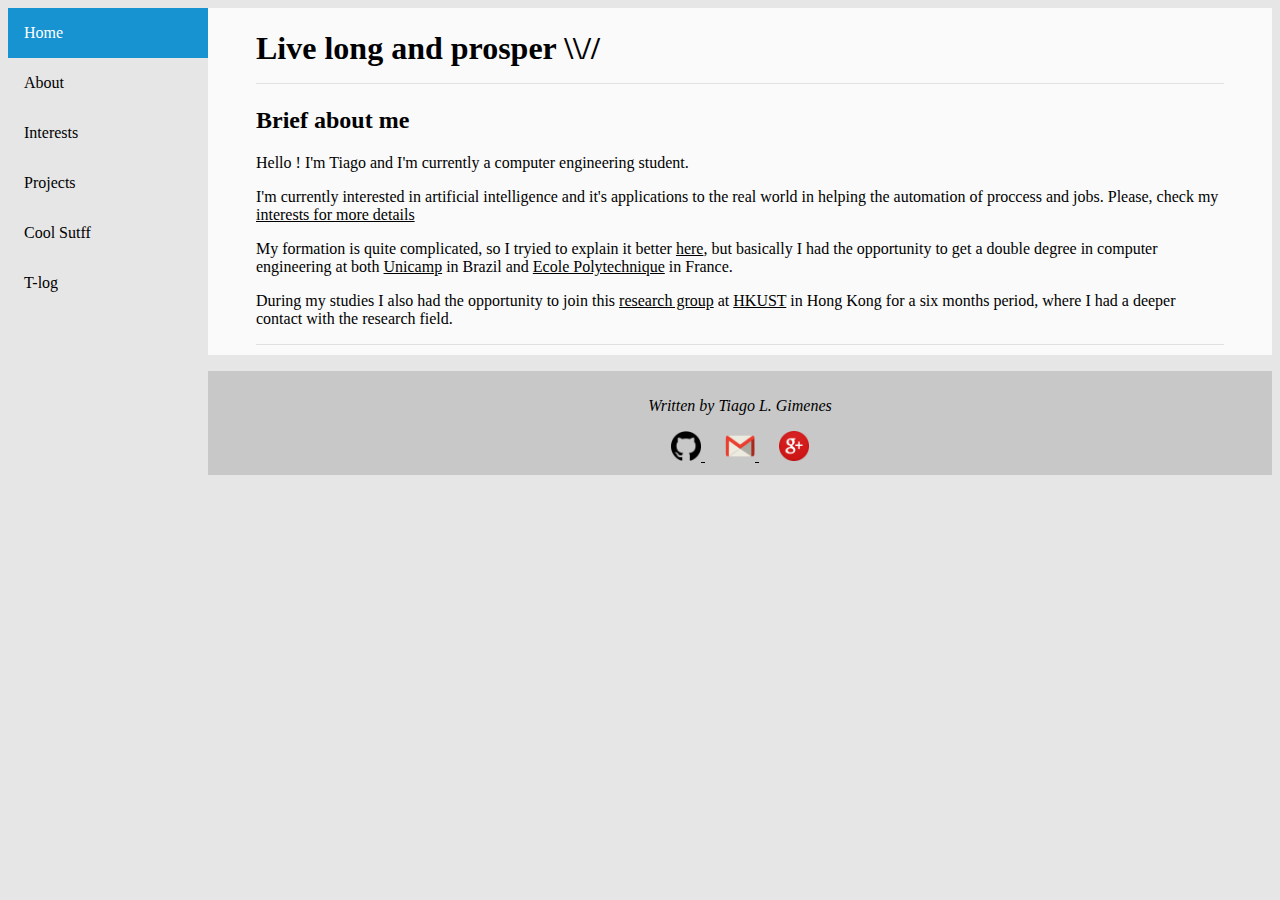
<file: index.html>
<!-- 
  @file index.html
  @date 2015-12-06
  @author Tiago Lobato Gimenes    (tlgimenes@gmail.com)
 
  @copyright Tiago Lobato Gimenes 2015. All rights reserved.
 
  @license GNU Public License version 3
 
  This program is free software: you can redistribute it and/or modify
  it under the terms of the GNU General Public License as published by
  the Free Software Foundation, either version 3 of the License, or
  (at your option) any later version.
 
  This program is distributed in the hope that it will be useful,
  but WITHOUT ANY WARRANTY; without even the implied warranty of
  MERCHANTABILITY or FITNESS FOR A PARTICULAR PURPOSE.  See the
  GNU General Public License for more details.
 
  You should have received a copy of the GNU General Public License
  along with this program.  If not, see <http://www.gnu.org/licenses/>.
  
  @brief 
-->

<!-- *********************************************************************** -->
<!-- Use HTML5 -->
<!DOCTYPE html>

<!-- *********************************************************************** -->
<html lang="en">
    <head>
        <meta charset="utf-8">
        <meta name="viewport" content="width=device-width, initial-scale=1.0,
        user-scalable=yes">
        <title> Tiago L. Gimenes </title>
        <link rel="stylesheet" media="screen and (min-device-width: 800px)"
        href="style/desktop.css"/>
        <link rel="stylesheet" media="screen and (max-device-width: 800px)"
        href="style/mobile.css"/>
    </head>

    <body>
        <nav id='menu'>
            <a class="active" href="index.html">Home</a>
            <a href="about.html">About</a>
            <a href="interests.html">Interests</a>
            <a href="projects.html">Projects</a>
            <a href="cool_stuff.html">Cool Sutff</a>
            <a href="t-log.html">T-log</a>
        </nav>

        <input type="checkbox" id="nav-trigger" class="nav-trigger" />
        <label for="nav-trigger"></label>

        <div class="content">
            <h1>
                Live long and prosper \\//
                <hr class="topic-content-separation">
            </h1>
            <h2>
                 Brief about me
            </h2>
            <p>
            Hello ! I'm Tiago and I'm currently a computer engineering student.
            </p>
            <p>
            I'm currently interested in artificial intelligence and it's
            applications to the real world in helping the automation of proccess
            and jobs. Please, check my <a href="interests.html">interests for
                more details</a>
            </p>
            My formation is quite complicated, so I tryied to explain it better
            <a href="about.html">here</a>, but basically I had the opportunity
            to get a double degree in computer engineering at both <a
               href="https://en.wikipedia.org/wiki/University_of_Campinas">Unicamp</a>
            in Brazil and <a
               href="https://en.wikipedia.org/wiki/%C3%89cole_Polytechnique">Ecole
               Polytechnique</a> in France.
            </p>
            <p>
            During my studies I also had the opportunity to join this <a
               href="http://compbio.ust.hk/public_html/pmwiki-2.2.8/pmwiki.php?n=Main.HomePage">research group</a> 
            at <a href="https://en.wikipedia.org/wiki/Hong_Kong_University_of_Science_and_Technology">HKUST</a> 
            in Hong Kong for a six months period, where I had a deeper
            contact with the research field.
            </p>

            <hr class="topic-content-separation">
        </div>

        <p> <!-- Space between content and footer --> </p>

        <footer>
            <address>
                <p>
                Written by Tiago L. Gimenes
                </p>
                <a class="footer-social-link" href="https://github.com/tlgimenes">
                    <img src="images/github-icon.png" alt="github" height=30px width=30px></img>
                </a>
                <a class="footer-social-link" href="mailto:tlgimenes@gmail.com">
                    <img src="images/gmail-icon.ico" alt="mail" height=30px width=30px></img>
                </a>
                <a class="footer-social-link" href="https://plus.google.com/u/0/+TiagoGimenes">
                    <img src="images/google-plus-icon.png" alt="g+" height=30px width=30px></img>
                </a>
            </address>
        </footer>
    </body>
</html>

<!-- *********************************************************************** -->
</file>
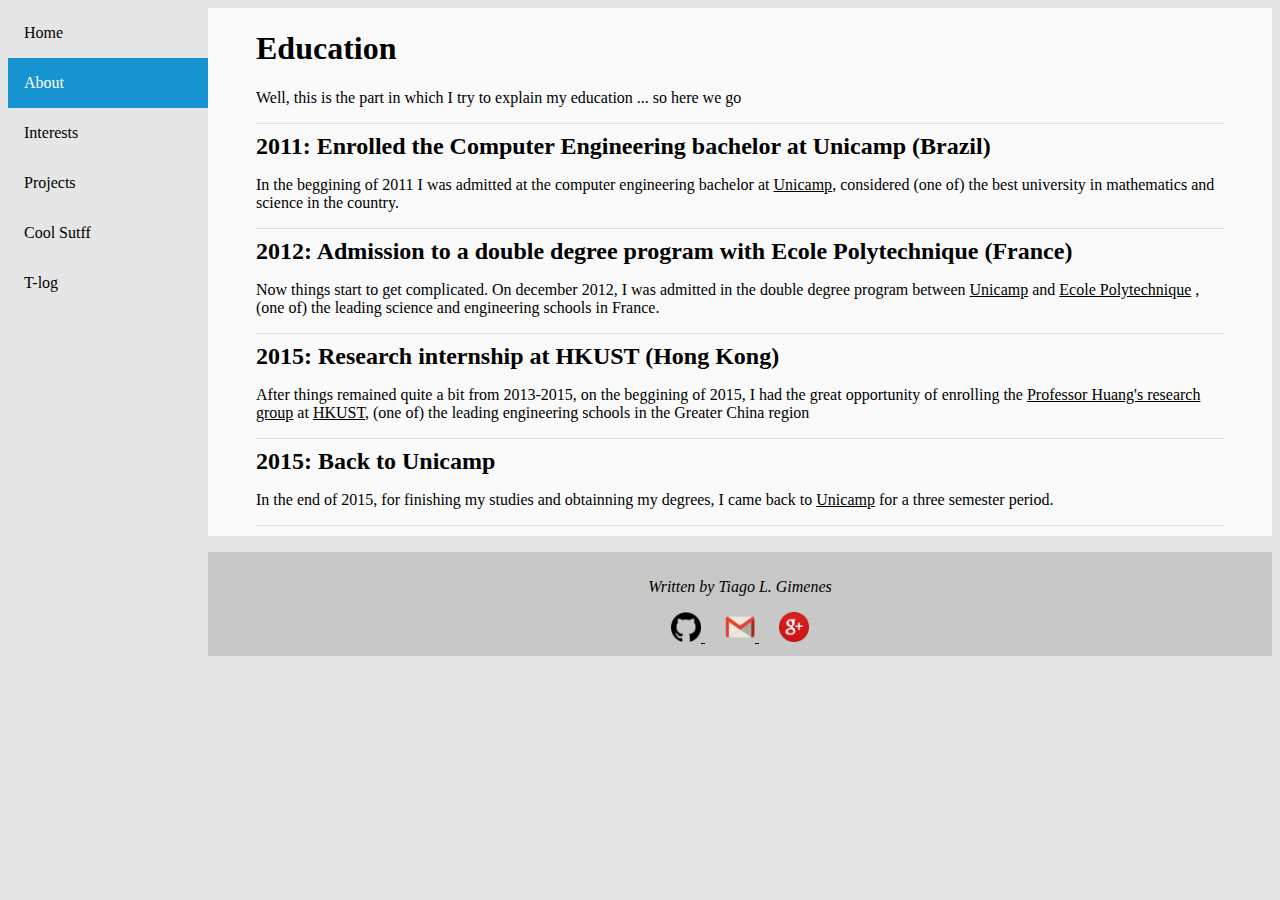
<file: about.html>
<!-- 
  @file about.html
  @date 2015-12-07
  @author Tiago Lobato Gimenes    (tlgimenes@gmail.com)
 
  @copyright Tiago Lobato Gimenes 2015. All rights reserved.
 
  @license GNU Public License version 3
 
  This program is free software: you can redistribute it and/or modify
  it under the terms of the GNU General Public License as published by
  the Free Software Foundation, either version 3 of the License, or
  (at your option) any later version.
 
  This program is distributed in the hope that it will be useful,
  but WITHOUT ANY WARRANTY; without even the implied warranty of
  MERCHANTABILITY or FITNESS FOR A PARTICULAR PURPOSE.  See the
  GNU General Public License for more details.
 
  You should have received a copy of the GNU General Public License
  along with this program.  If not, see <http://www.gnu.org/licenses/>.
  
  @brief 
-->

<!-- *********************************************************************** -->
<!-- Use HTML5 -->
<!DOCTYPE html>

<!-- *********************************************************************** -->
<html lang="en">
    <head>
        <meta charset="utf-8">
        <meta name="viewport" content="width=device-width, initial-scale=1.0,
        user-scalable=yes">
        <title> Tiago L. Gimenes </title>
        <link rel="stylesheet" media="screen and (min-device-width: 800px)"
        href="style/desktop.css"/>
        <link rel="stylesheet" media="screen and (max-device-width: 800px)"
        href="style/mobile.css"/>
    </head>

    <body>
        <nav id='menu'>
            <a href="index.html">Home</a>
            <a class="active" href="about.html">About</a>
            <a href="interests.html">Interests</a>
            <a href="projects.html">Projects</a>
            <a href="cool_stuff.html">Cool Sutff</a>
            <a href="t-log.html">T-log</a>
        </nav>

        <input type="checkbox" id="nav-trigger" class="nav-trigger" />
        <label for="nav-trigger"></label>

        <div class="content">
            <h1>
                Education
            </h1>
            <p>
            Well, this is the part in which I try to explain my education ... so
            here we go
            </p>
            <ul>
                <hr class="topic-content-separation"    >
                <li>2011: Enrolled the Computer Engineering bachelor at Unicamp 
                    (Brazil)</li>
                <p>
                In the beggining of 2011 I was admitted at the computer
                engineering bachelor at <a href="https://en.wikipedia.org/wiki/University_of_Campinas">Unicamp</a>,
                considered (one of) the best university in mathematics and science in the
                country.
                </p>

                <hr class="topic-content-separation"    >
                <li>2012: Admission to a double degree program with Ecole
                    Polytechnique (France)</li>
                <p>
                Now things start to get complicated. On december 2012, I was
                admitted in the double degree program between <a href="https://en.wikipedia.org/wiki/University_of_Campinas">Unicamp</a>
                and <a href="https://en.wikipedia.org/wiki/%C3%89cole_Polytechnique">Ecole Polytechnique</a>
                ,(one of) the leading science and engineering schools in France.
                </p>

                <hr class="topic-content-separation"    >
                <li>2015: Research internship at HKUST (Hong Kong)</li>
                <p>
                After things remained quite a bit from 2013-2015, on the 
                beggining of 2015, I had the great opportunity of enrolling the
                <a href="http://compbio.ust.hk/public_html/pmwiki-2.2.8/pmwiki.php?n=People.XuhuiHuang">Professor Huang's research group</a>
                at <a href="https://en.wikipedia.org/wiki/Hong_Kong_University_of_Science_and_Technology">HKUST</a>, (one of) the leading engineering schools 
                in the Greater China region
                </p>
                
                <hr class="topic-content-separation"    >
                <li>2015: Back to Unicamp</li>
                <p>
                In the end of 2015, for finishing my studies and obtainning my 
                degrees, I came back to <a href="https://en.wikipedia.org/wiki/University_of_Campinas">Unicamp</a>
                for a three semester period.
                </p>
            </ul>

        <hr class="topic-content-separation"    >
        </div>

        <p> <!-- Space between content and footer --> </p>

        <footer>
            <address>
                <p>
                Written by Tiago L. Gimenes
                </p>
                <a class="footer-social-link" href="https://github.com/tlgimenes">
                    <img src="images/github-icon.png" alt="github" height=30px width=30px></img>
                </a>
                <a class="footer-social-link" href="mailto:tlgimenes@gmail.com">
                    <img src="images/gmail-icon.ico" alt="mail" height=30px width=30px></img>
                </a>
                <a class="footer-social-link" href="https://plus.google.com/u/0/+TiagoGimenes">
                    <img src="images/google-plus-icon.png" alt="g+" height=30px width=30px></img>
                </a>
            </address>
        </footer>
    </body>
</html>

<!-- *********************************************************************** -->
</file>
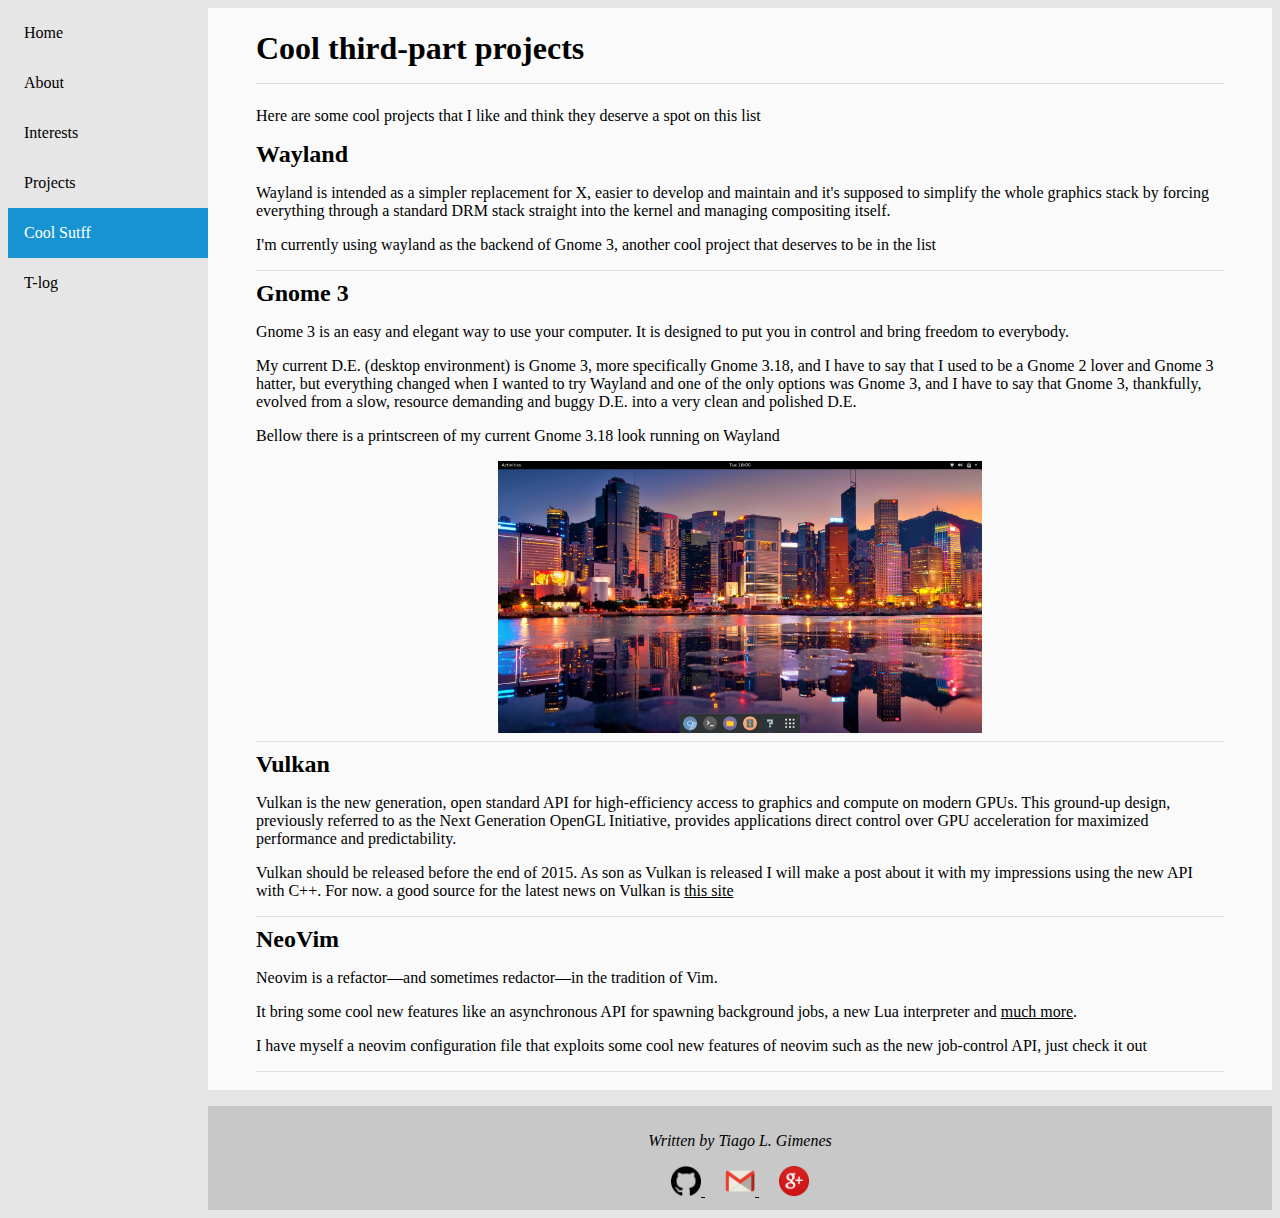
<file: cool_stuff.html>
<!-- 
  @file cool_stuff.html
  @date 2015-12-06
  @author Tiago Lobato Gimenes    (tlgimenes@gmail.com)
 
  @copyright Tiago Lobato Gimenes 2015. All rights reserved.
 
  @license GNU Public License version 3
 
  This program is free software: you can redistribute it and/or modify
  it under the terms of the GNU General Public License as published by
  the Free Software Foundation, either version 3 of the License, or
  (at your option) any later version.
 
  This program is distributed in the hope that it will be useful,
  but WITHOUT ANY WARRANTY; without even the implied warranty of
  MERCHANTABILITY or FITNESS FOR A PARTICULAR PURPOSE.  See the
  GNU General Public License for more details.
 
  You should have received a copy of the GNU General Public License
  along with this program.  If not, see <http://www.gnu.org/licenses/>.
  
  @brief 
-->

<!-- *********************************************************************** -->
<!-- Use HTML5 -->
<!DOCTYPE html>

<!-- *********************************************************************** -->
<html lang="en">
    <head>
        <meta charset="utf-8">
        <meta name="viewport" content="width=device-width, initial-scale=1.0,
        user-scalable=yes">
        <title> Tiago L. Gimenes </title>
        <link rel="stylesheet" media="screen and (min-device-width: 800px)"
        href="style/desktop.css"/>
        <link rel="stylesheet" media="screen and (max-device-width: 800px)"
        href="style/mobile.css"/>
    </head>

    <body>
        <nav id='menu'>
            <a href="index.html">Home</a>
            <a href="about.html">About</a>
            <a href="interests.html">Interests</a>
            <a href="projects.html">Projects</a>
            <a class="active" href="cool_stuff.html">Cool Sutff</a>
            <a href="t-log.html">T-log</a>
        </nav>

        <input type="checkbox" id="nav-trigger" class="nav-trigger" />
        <label for="nav-trigger"></label>

        <div class="content">
            <h1>
                Cool third-part projects
                <hr class="topic-content-separation"> 
            </h1>
            Here are some cool projects that I like and think they deserve a
            spot on this list
        
            <ul>
                <li><a style="text-decoration: none" href="http://wayland.freedesktop.org/">Wayland</a></li>
                <p>
                Wayland is intended as a simpler replacement for X, easier to 
                develop and maintain and it's supposed to simplify the whole 
                graphics stack by forcing everything through a standard DRM 
                stack straight into the kernel and managing compositing itself.
                </p> <p>
                I'm currently using wayland as the backend of Gnome 3, another
                cool project that deserves to be in the list
                </p>
                <hr class="topic-content-separation"> 
             
                <li><a style="text-decoration: none" href="https://www.gnome.org/">Gnome 3</a></li>
                <p>
                Gnome 3 is an easy and elegant way to use your computer. It is 
                designed to put you in control and bring freedom to everybody.
                </p> <p>
                My current D.E. (desktop environment) is Gnome 3, more
                specifically Gnome 3.18, and I have to say that I used to be a
                Gnome 2 lover and Gnome 3 hatter, but everything changed when I
                wanted to try Wayland and one of the only options was Gnome 3,
                and I have to say that Gnome 3, thankfully, evolved from a slow,
                resource demanding and buggy D.E. into a very clean and polished
                D.E.
                </p><p>
                Bellow there is a printscreen of my current Gnome 3.18 look
                running on Wayland 
                </p>
                <a href="images/screenshot.png"><img src="images/screenshot.png" alt=screenshot ></a>
                <hr class="topic-content-separation"> 
                
                <li><a style="text-decoration: none" href="https://www.khronos.org/vulkan">Vulkan</a></li>
                <p>
                Vulkan is the new generation, open standard API for 
                high-efficiency access to graphics and compute on modern GPUs. 
                This ground-up design, previously referred to as the Next 
                Generation OpenGL Initiative, provides applications direct 
                control over GPU acceleration for maximized performance and 
                predictability.
                </p><p>
                Vulkan should be released before the end of 2015. As son as
                Vulkan is released I will make a post about it with my
                impressions using the new API with C++. For now. a good source
                for the latest news on Vulkan is <a href="http://vulkan-tutorial.com/">this site</a>
                </p>
                <hr class="topic-content-separation"> 

                <li><a style="text-decoration: none" href="https://neovim.io/">NeoVim</a></li>
                <p>
                Neovim is a refactor—and sometimes redactor—in the tradition of
                Vim.
                </p><p>
                It bring some cool new features like an asynchronous API for 
                spawning background jobs, a new Lua interpreter and <a href="https://neovim.io/charter/">much more</a>.
                </p><p>
                I have myself a neovim configuration file that 
                exploits some cool new features of neovim such as the new 
                job-control API, just <a href"https://github.com/tlgimenes/neovim-conf">check it out</a>
                </p>
                <hr class="topic-content-separation"> 
            </ul>
        </div>

        <p> <!-- Space between content and footer --> </p>

        <footer>
            <address>
                <p>
                Written by Tiago L. Gimenes
                </p>
                <a class="footer-social-link" href="https://github.com/tlgimenes">
                    <img src="images/github-icon.png" alt="github" height=30px width=30px></img>
                </a>
                <a class="footer-social-link" href="mailto:tlgimenes@gmail.com">
                    <img src="images/gmail-icon.ico" alt="mail" height=30px width=30px></img>
                </a>
                <a class="footer-social-link" href="https://plus.google.com/u/0/+TiagoGimenes">
                    <img src="images/google-plus-icon.png" alt="g+" height=30px width=30px></img>
                </a>
            </address>
        </footer>
    </body>
</html>

<!-- *********************************************************************** -->
</file>
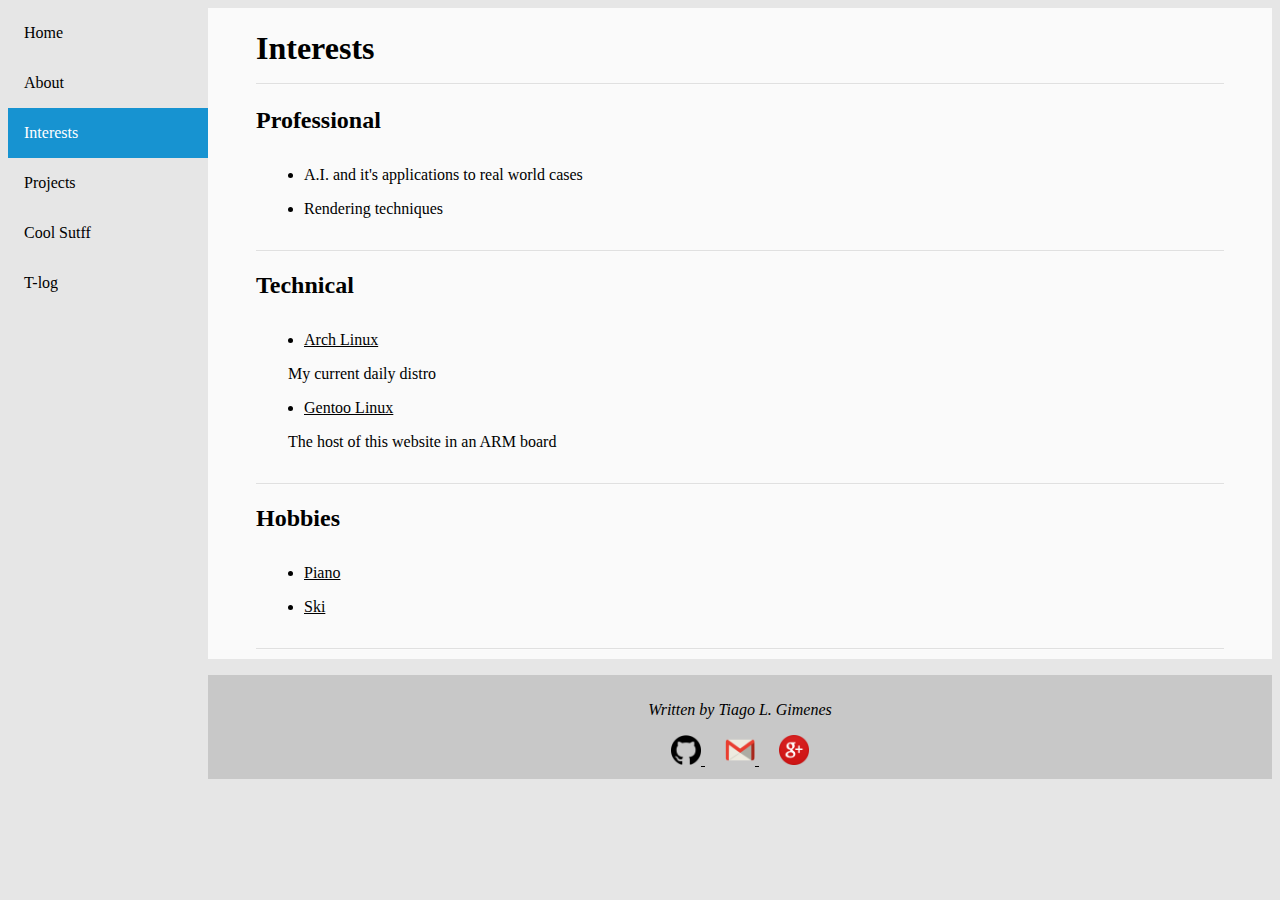
<file: interests.html>
<!-- 
  @file interests.html
  @date 2015-12-06
  @author Tiago Lobato Gimenes    (tlgimenes@gmail.com)
 
  @copyright Tiago Lobato Gimenes 2015. All rights reserved.
 
  @license GNU Public License version 3
 
  This program is free software: you can redistribute it and/or modify
  it under the terms of the GNU General Public License as published by
  the Free Software Foundation, either version 3 of the License, or
  (at your option) any later version.
 
  This program is distributed in the hope that it will be useful,
  but WITHOUT ANY WARRANTY; without even the implied warranty of
  MERCHANTABILITY or FITNESS FOR A PARTICULAR PURPOSE.  See the
  GNU General Public License for more details.
 
  You should have received a copy of the GNU General Public License
  along with this program.  If not, see <http://www.gnu.org/licenses/>.
  
  @brief 
-->

<!-- *********************************************************************** -->
<!-- Use HTML5 -->
<!DOCTYPE html>

<!-- *********************************************************************** -->
<html lang="en">
    <head>
        <meta charset="utf-8">
        <meta name="viewport" content="width=device-width, initial-scale=1.0,
        user-scalable=yes">
        <title> Tiago L. Gimenes </title>
        <link rel="stylesheet" media="screen and (min-device-width: 800px)"
        href="style/desktop.css"/>
        <link rel="stylesheet" media="screen and (max-device-width: 800px)"
        href="style/mobile.css"/>
    </head>

    <body>
        <nav id='menu'>
            <a href="index.html">Home</a>
            <a href="about.html">About</a>
            <a class="active"href="interests.html">Interests</a>
            <a href="projects.html">Projects</a>
            <a href="cool_stuff.html">Cool Sutff</a>
            <a href="t-log.html">T-log</a>
        </nav>

        <input type="checkbox" id="nav-trigger" class="nav-trigger" />
        <label for="nav-trigger"></label>

        <div class="content">
            <h1>
                Interests
                <hr class="topic-content-separation">
            </h1>
            <h2>
                Professional
            </h2>
            <ul style="list-style-type:disc; margin:2em">
                <li style="font-weight: normal; font-size:medium; margin:1em">
                    A.I. and it's applications to real world cases</li>
                <li style="font-weight: normal; font-size:medium; margin:1em">
                    Rendering techniques </li>
            </ul>
            <hr class="topic-content-separation">
            
            <h2>
                Technical
            </h2>
            <ul style="list-style-type:disc; margin:2em">
                <li style="font-weight: normal; font-size:medium; margin:1em">
                    <a href="https://www.archlinux.org/">Arch Linux</a> </li>
                My current daily distro
                <li style="font-weight: normal; font-size:medium; margin:1em">
                    <a href="https://www.gentoo.org/">Gentoo Linux</a> </li>
                The host of this website in an ARM board
            </ul>
            <hr class="topic-content-separation">

            <h2>
                Hobbies
            </h2>
            <ul style="list-style-type:disc; margin:2em">
                <li style="font-weight: normal; font-size:medium; margin:1em">
                    <a href="https://www.youtube.com/watch?v=jn_80aPHbrU">Piano</a> </li>
                <li style="font-weight: normal; font-size:medium; margin:1em">
                    <a href="https://www.youtube.com/watch?v=7giL4wOr4Z8">Ski</a> </li>
            </ul>
            <hr class="topic-content-separation">

        </div>

        <p> <!-- Space between content and footer --> </p>

        <footer>
            <address>
                <p>
                Written by Tiago L. Gimenes
                </p>
                <a class="footer-social-link" href="https://github.com/tlgimenes">
                    <img src="images/github-icon.png" alt="github" height=30px width=30px></img>
                </a>
                <a class="footer-social-link" href="mailto:tlgimenes@gmail.com">
                    <img src="images/gmail-icon.ico" alt="mail" height=30px width=30px></img>
                </a>
                <a class="footer-social-link" href="https://plus.google.com/u/0/+TiagoGimenes">
                    <img src="images/google-plus-icon.png" alt="g+" height=30px width=30px></img>
                </a>
            </address>
        </footer>
    </body>
</html>

<!-- *********************************************************************** -->
</file>
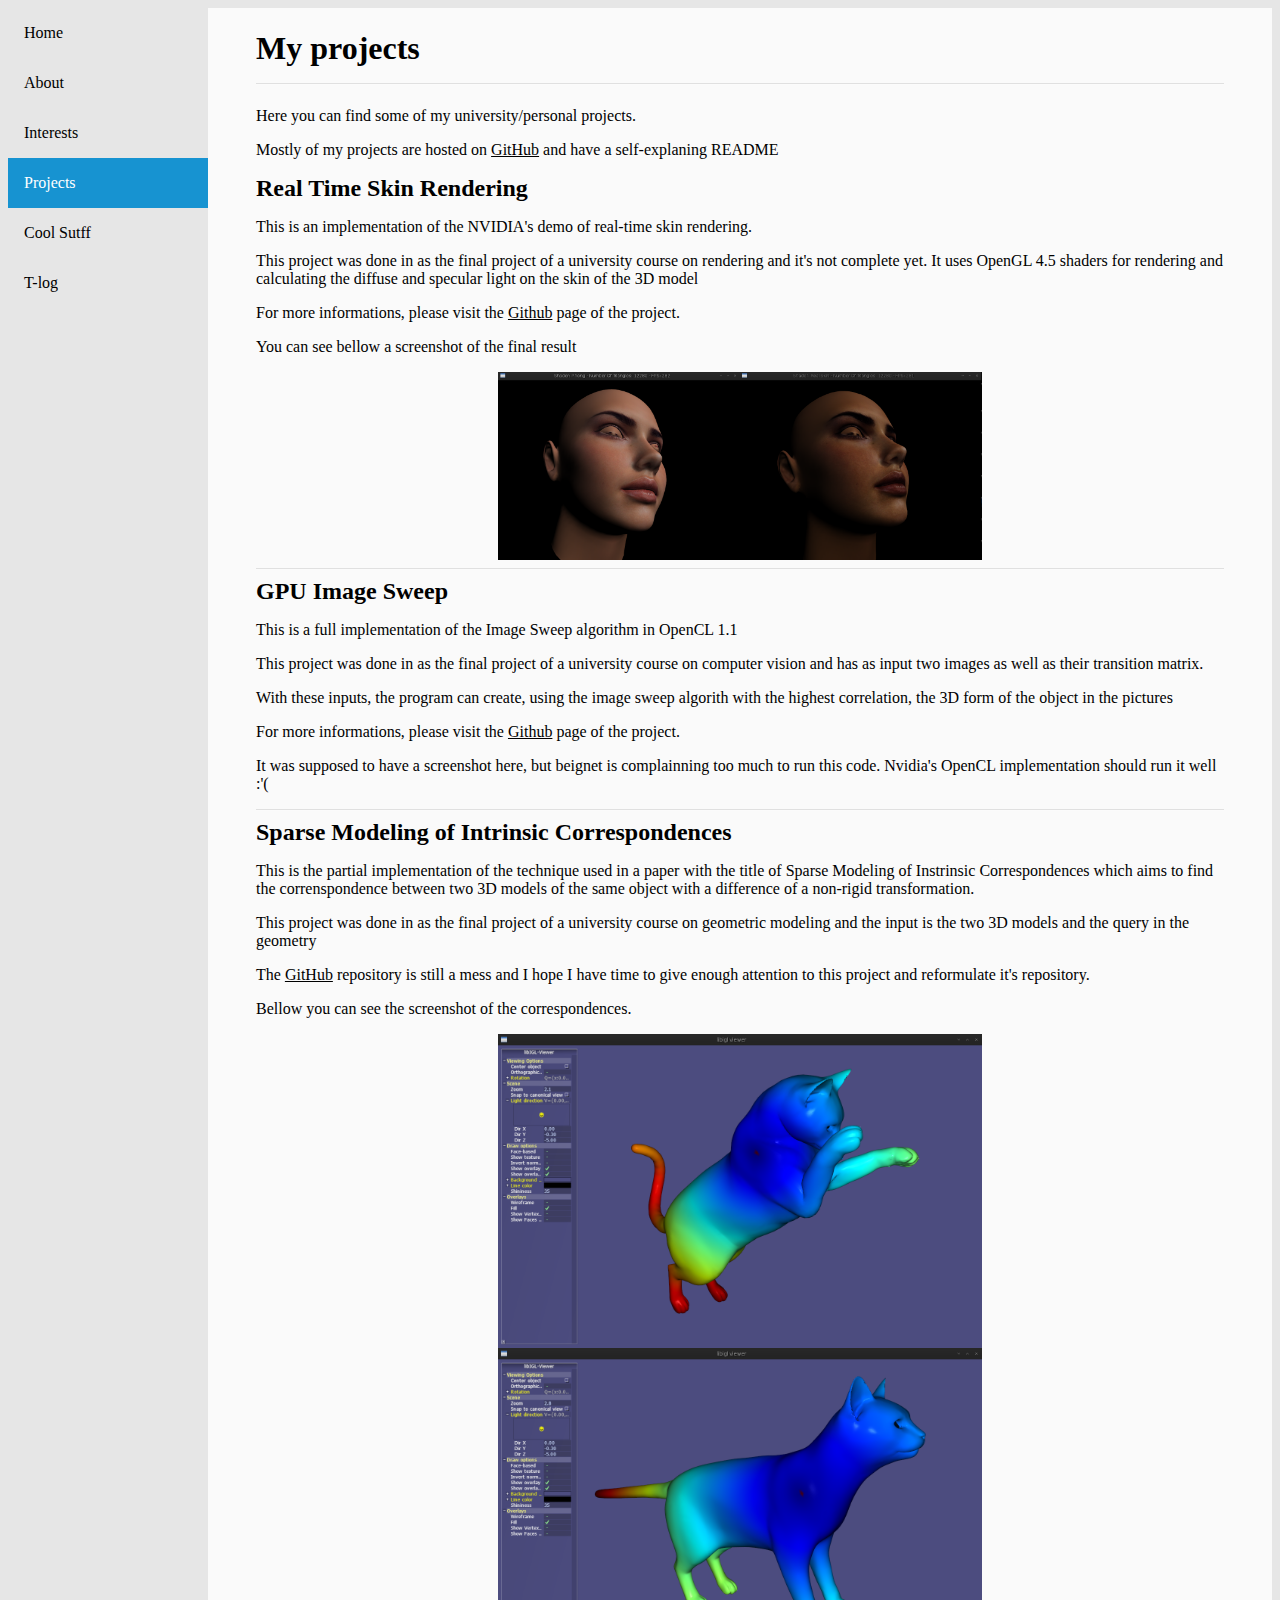
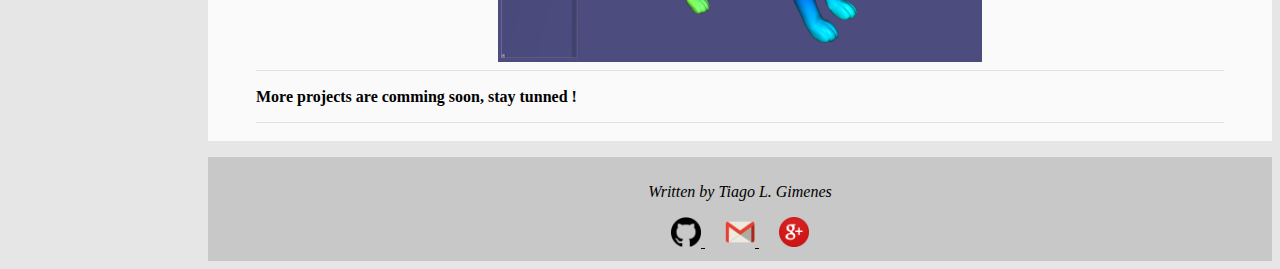
<file: projects.html>
<!-- 
  @file projects.html
  @date 2015-12-08
  @author Tiago Lobato Gimenes    (tlgimenes@gmail.com)
 
  @copyright Tiago Lobato Gimenes 2015. All rights reserved.
 
  @license GNU Public License version 3
 
  This program is free software: you can redistribute it and/or modify
  it under the terms of the GNU General Public License as published by
  the Free Software Foundation, either version 3 of the License, or
  (at your option) any later version.
 
  This program is distributed in the hope that it will be useful,
  but WITHOUT ANY WARRANTY; without even the implied warranty of
  MERCHANTABILITY or FITNESS FOR A PARTICULAR PURPOSE.  See the
  GNU General Public License for more details.
 
  You should have received a copy of the GNU General Public License
  along with this program.  If not, see <http://www.gnu.org/licenses/>.
  
  @brief 
-->

<!-- *********************************************************************** -->
<!-- Use HTML5 -->
<!DOCTYPE html>

<!-- *********************************************************************** -->
<html lang="en">
    <head>
        <meta charset="utf-8">
        <meta name="viewport" content="width=device-width, initial-scale=1.0,
        user-scalable=yes">
        <title> Tiago L. Gimenes </title>
        <link rel="stylesheet" media="screen and (min-device-width: 800px)"
        href="style/desktop.css"/>
        <link rel="stylesheet" media="screen and (max-device-width: 800px)"
        href="style/mobile.css"/>
    </head>

    <body>
        <nav id='menu'>
            <a href="index.html">Home</a>
            <a href="about.html">About</a>
            <a href="interests.html">Interests</a>
            <a class="active" href="projects.html">Projects</a>
            <a href="cool_stuff.html">Cool Sutff</a>
            <a href="t-log.html">T-log</a>
        </nav>

        <input type="checkbox" id="nav-trigger" class="nav-trigger" />
        <label for="nav-trigger"></label>

        <div class="content">
            <h1>
                My projects
                <hr class="topic-content-separation"> 
            </h1>
            Here you can find some of my university/personal projects. 
            <p>
            Mostly of my projects are hosted on <a
                href="https://github.com/tlgimenes">GitHub</a> and have a self-explaning README
            </p>
        
            <ul>
                <li><a style="text-decoration: none" href="https://github.com/tlgimenes/RealTimeSkinRendering">Real Time Skin Rendering</a></li>
                <p>
                This is an implementation of the NVIDIA's demo of real-time skin 
                rendering.
                </p><p>
                This project was done in as the final project of a university
                course on rendering and it's not complete yet. It uses OpenGL 
                4.5 shaders for rendering and calculating the diffuse and
                specular light on the skin of the 3D model
                </p><p>
                For more informations, please visit the <a href="https://github.com/tlgimenes/RealTimeSkinRendering">Github</a>
                page of the project.
                </p>
                <p>
                You can see bellow a screenshot of the final result
                </p>
                <a href="images/realtimeskinrendering.png"><img src="images/realtimeskinrendering.png" alt="figure"></a>
                <hr class="topic-content-separation"> 

                <li><a style="text-decoration: none" href="https://github.com/tlgimenes/GPUImageSweep">GPU Image Sweep</a></li>
                <p>
                This is a full implementation of the Image Sweep algorithm in
                OpenCL 1.1 
                </p><p>
                This project was done in as the final project of a university
                course on computer vision and has as input two images as well as
                their transition matrix.
                </p><p>
                With these inputs, the program can create, using the image sweep
                algorith with the highest correlation, the 3D form of the object
                in the pictures
                </p><p>
                For more informations, please visit the <a href="https://github.com/tlgimenes/GPUImageSweep">Github</a>
                page of the project.
                </p><p>
                It was supposed to have a screenshot here, but beignet is
                complainning too much to run this code. Nvidia's OpenCL
                implementation should run it well :'(
                </p>
                <hr class="topic-content-separation"> 

                <li><a style="text-decoration: none"
                        href="https://github.com/tlgimenes/SparseModelingOfIntrinsicCorrespondences">Sparse Modeling of Intrinsic Correspondences</a></li>
                <p>
                This is the partial implementation of the technique used in a
                paper with the title of Sparse Modeling of Instrinsic
                Correspondences which aims to find the correnspondence between
                two 3D models of the same object with a difference of a
                non-rigid transformation.
                </p><p>
                This project was done in as the final project of a university
                course on geometric modeling and the input is the two 3D models
                and the query in the geometry
                </p><p>
                The <a href="https://github.com/tlgimenes/SparseModelingOfIntrinsicCorrespondences">GitHub</a> 
                repository is still a mess and I hope I have time to give 
                enough attention to this project and reformulate it's repository.
                </p><p>
                Bellow you can see the screenshot of the correspondences.
                </p>
                <a href="images/cat1.png"><img src="images/cat1.png"></a>
                <a href="images/cat2.png"><img src="images/cat2.png"></a>
                <hr class="topic-content-separation"> 

                <p style="font-weight:bold">More projects are comming soon, stay tunned !</p>
                <hr class="topic-content-separation"> 
            </ul>
        </div>

        <p> <!-- Space between content and footer --> </p>

        <footer>
            <address>
                <p>
                Written by Tiago L. Gimenes
                </p>
                <a class="footer-social-link" href="https://github.com/tlgimenes">
                    <img src="images/github-icon.png" alt="github" height=30px width=30px></img>
                </a>
                <a class="footer-social-link" href="mailto:tlgimenes@gmail.com">
                    <img src="images/gmail-icon.ico" alt="mail" height=30px width=30px></img>
                </a>
                <a class="footer-social-link" href="https://plus.google.com/u/0/+TiagoGimenes">
                    <img src="images/google-plus-icon.png" alt="g+" height=30px width=30px></img>
                </a>
            </address>
        </footer>
    </body>
</html>

<!-- *********************************************************************** -->
</file>
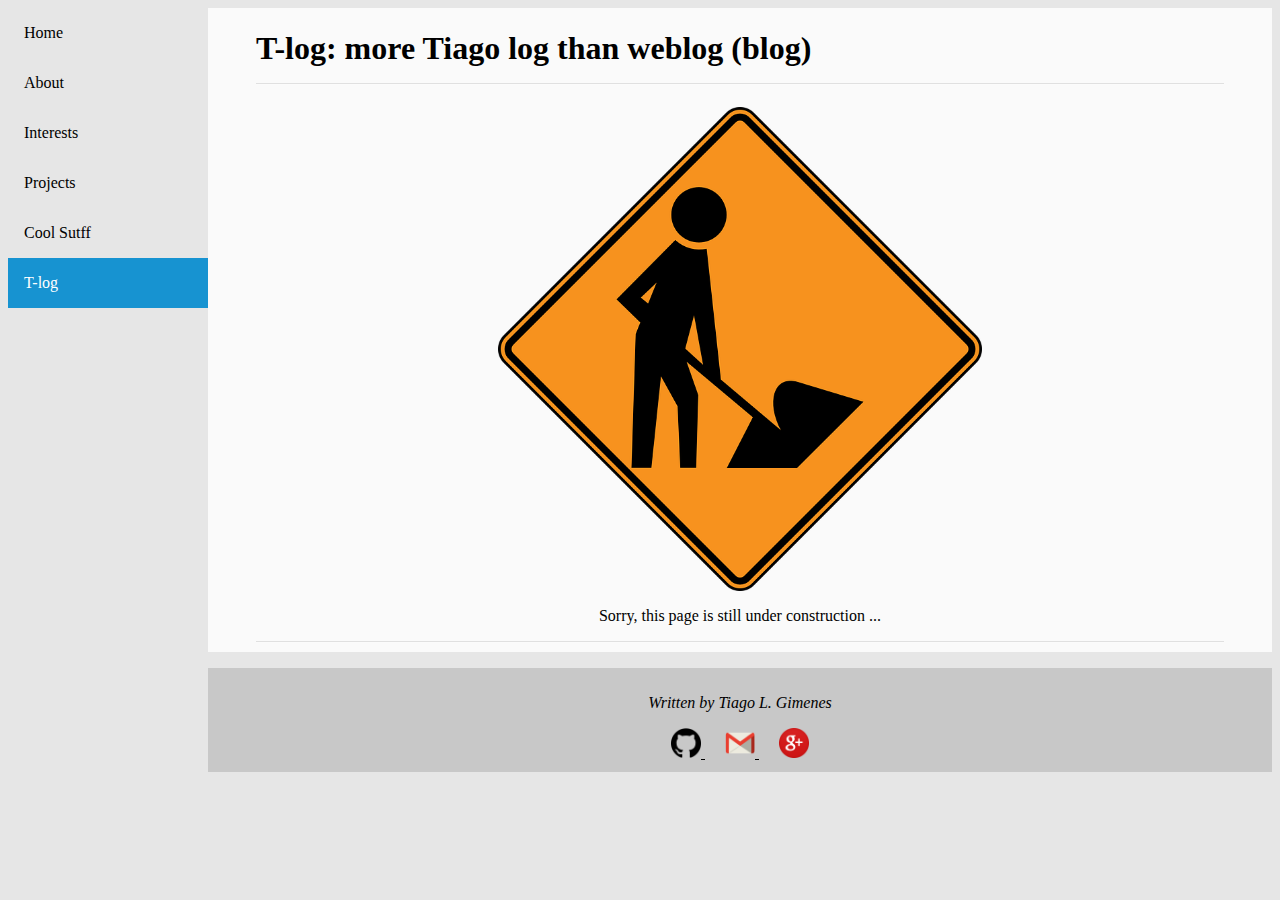
<file: t-log.html>
<!-- 
  @file t-log.html
  @date 2015-12-08
  @author Tiago Lobato Gimenes    (tlgimenes@gmail.com)
 
  @copyright Tiago Lobato Gimenes 2015. All rights reserved.
 
  @license GNU Public License version 3
 
  This program is free software: you can redistribute it and/or modify
  it under the terms of the GNU General Public License as published by
  the Free Software Foundation, either version 3 of the License, or
  (at your option) any later version.
 
  This program is distributed in the hope that it will be useful,
  but WITHOUT ANY WARRANTY; without even the implied warranty of
  MERCHANTABILITY or FITNESS FOR A PARTICULAR PURPOSE.  See the
  GNU General Public License for more details.
 
  You should have received a copy of the GNU General Public License
  along with this program.  If not, see <http://www.gnu.org/licenses/>.
  
  @brief 
-->

<!-- *********************************************************************** -->
<!-- Use HTML5 -->
<!DOCTYPE html>

<!-- *********************************************************************** -->
<html lang="en">
    <head>
        <meta charset="utf-8">
        <meta name="viewport" content="width=device-width, initial-scale=1.0,
        user-scalable=yes">
        <title> Tiago L. Gimenes </title>
        <link rel="stylesheet" media="screen and (min-device-width: 800px)"
        href="style/desktop.css"/>
        <link rel="stylesheet" media="screen and (max-device-width: 800px)"
        href="style/mobile.css"/>
    </head>

    <body>
        <nav id='menu'>
            <a href="index.html">Home</a>
            <a href="about.html">About</a>
            <a href="interests.html">Interests</a>
            <a href="projects.html">Projects</a>
            <a href="cool_stuff.html">Cool Sutff</a>
            <a class="active" href="t-log.html">T-log</a>
        </nav>

        <input type="checkbox" id="nav-trigger" class="nav-trigger" />
        <label for="nav-trigger"></label>

        <div class="content">
            <h1>
                T-log: more Tiago log than weblog (blog)
                <hr class="topic-content-separation">
            </h1>
            <img src="images/under_work.png" alt="under construction">
            <p style="text-align:center">
            Sorry, this page is still under construction ...
            </p>
            <!--
            <ul>
                <li>Post's title goes here</li>
                <hr class="topic-content-separation">
                Post's content goes here
            </ul>
            -->
            <hr class="topic-content-separation">
        </div>

        <p> <!-- Space between content and footer --> </p>

        <footer>
            <address>
                <p>
                Written by Tiago L. Gimenes
                </p>
                <a class="footer-social-link" href="https://github.com/tlgimenes">
                    <img src="images/github-icon.png" alt="github" height=30px width=30px></img>
                </a>
                <a class="footer-social-link" href="mailto:tlgimenes@gmail.com">
                    <img src="images/gmail-icon.ico" alt="mail" height=30px width=30px></img>
                </a>
                <a class="footer-social-link" href="https://plus.google.com/u/0/+TiagoGimenes">
                    <img src="images/google-plus-icon.png" alt="g+" height=30px width=30px></img>
                </a>
            </address>
        </footer>
    </body>
</html>

<!-- *********************************************************************** -->
</file>
<file: style/desktop.css>
/*
 * @file desktop.css
 * @date 2015-12-07
 * @author Tiago Lobato Gimenes    (tlgimenes@gmail.com)
 * 
 * @copyright Tiago Lobato Gimenes 2015. All rights reserved.
 * 
 * @license GNU Public License version 3
 * 
 * This program is free software: you can redistribute it and/or modify
 * it under the terms of the GNU General Public License as published by
 * the Free Software Foundation, either version 3 of the License, or
 * (at your option) any later version.
 * 
 * This program is distributed in the hope that it will be useful,
 * but WITHOUT ANY WARRANTY; without even the implied warranty of
 * MERCHANTABILITY or FITNESS FOR A PARTICULAR PURPOSE.  See the
 * GNU General Public License for more details.
 * 
 * You should have received a copy of the GNU General Public License
 * along with this program.  If not, see <http://www.gnu.org/licenses/>.
 * 
 * @brief 
 * */

/* ========================================================================== */
html {
    background-color: rgb(230, 230, 230);
}

/* ========================================================================== */
/* Navigation bar style 
 * */
nav {
    margin: 0;
    padding: 0;
    width: 200px;
    background-color: rgb(230, 230, 230);
    height: 100%; /* Full height */
    position: fixed; /* Make it stick, even on scroll */
    overflow: auto; /* Enable scrolling if the sidenav has too much content */
}

#menu a {
    display: block;
    color: black;
    padding: 1em;
    text-decoration: none;
}

/* Change the link color on hover */
#menu a:hover {
    background-color: #1793D1;
    color: white;
}

#menu .active {
    background-color: #1793D1;
    color: white;
}

.nav-trigger {
    display: none
}

/* ========================================================================== */
/* Content Style
 * */
.content {
    position: relative;
    margin-left: 200px;

    padding: 1px 3em;
    background-color: rgb(250, 250, 250);
}

.content a {
    color: black;
}

.content ul {
    list-style: none;
    padding: 0;
}

.content li {
    font-weight: bold;
    font-size: x-large;
}

.content img {
    display: block;
    margin-right: auto;
    margin-left: auto;
    width: 50%;
}

/* ========================================================================== */
/* Footer style
 * */
footer {
    background-color: rgb(200,200,200);
    text-align: center;
    margin-left: 200px;
    padding:10px;
    bottom: 0;
    position: relative;
}

footer a {
    color: black;
}

.footer-social-link {
    padding: 10px;
}

/* ========================================================================== */
/* Horizontal line style
 * */
hr.topic-content-separation {
    border: 0;
    height: 0;
    border-top: 1px solid rgba(0, 0, 0, 0.1);
    border-bottom: 1px solid rgba(255, 255, 255, 0.3);
}

hr.topics-separation {
    border: 0;
    height: 1px;
    background: #333;
    background-image: linear-gradient(to right, #ccc, #333, #ccc);
}

/* ========================================================================== */
</file>
<file: style/mobile.css>
/*
 * @file mobile.css
 * @date 2015-12-07
 * @author Tiago Lobato Gimenes    (tlgimenes@gmail.com)
 * 
 * @copyright Tiago Lobato Gimenes 2015. All rights reserved.
 * 
 * @license GNU Public License version 3
 * 
 * This program is free software: you can redistribute it and/or modify
 * it under the terms of the GNU General Public License as published by
 * the Free Software Foundation, either version 3 of the License, or
 * (at your option) any later version.
 * 
 * This program is distributed in the hope that it will be useful,
 * but WITHOUT ANY WARRANTY; without even the implied warranty of
 * MERCHANTABILITY or FITNESS FOR A PARTICULAR PURPOSE.  See the
 * GNU General Public License for more details.
 * 
 * You should have received a copy of the GNU General Public License
 * along with this program.  If not, see <http://www.gnu.org/licenses/>.
 * 
 * @brief 
 * */

/* ========================================================================== */
html {
    background-color: rgb(230, 230, 230);
}

/* ========================================================================== */
/* Navigation bar style 
 * */
nav {
    margin: 0;
    padding: 0;
    width: 200px;
    height: 100%; 
    position: fixed;  
    overflow: auto;
    background-color: rgb(230, 230, 230);
}

#menu a {
    display: block;
    color: black;
    padding: 1em;
    text-decoration: none;
}

/* Change the link color on hover */
#menu a:hover {
    background-color: #1793D1;
    color: white;
}

#menu .active {
    background-color: #1793D1;
    color: white;
}

/* ========================================================================== */
/*Navigation trigger
 * */
.nav-trigger {
  position: absolute;
  clip: rect(0, 0, 0, 0);
}

label[for="nav-trigger"] {
  position: fixed;
  left: 15px; top: 15px;
  z-index: 2;
  
  height: 30px;
  width: 30px;
  cursor: pointer;
  background-image: url("data:image/svg+xml;utf8,<svg xmlns='http://www.w3.org/2000/svg' xmlns:xlink='http://www.w3.org/1999/xlink' version='1.1' x='0px' y='0px' width='30px' height='30px' viewBox='0 0 30 30' enable-background='new 0 0 30 30' xml:space='preserve'><rect width='30' height='6'/><rect y='24' width='30' height='6'/><rect y='12' width='30' height='6'/></svg>");
  background-size: contain;
}

.nav-trigger + label, .content {
  transition: left 0.2s;
}

.nav-trigger:checked + label {
  left: 215px;
}

.nav-trigger:checked ~ .content {
  left: 200px;
}

/* ========================================================================== */
/* Content Style
 * */
.content {
    min-height: 100%;
    position: relative;
    top: 0;
    bottom: 100%;
    left: 0;
    z-index: 1;
   
    padding: 1em 4em;
    background-color: rgb(250, 250, 250);
}

.content a {
    color: black;
}

.content ul {
    list-style: none;
    padding: 0;
}

.content li {
    font-weight: bold;
    font-size: x-large;
}

.content img {
    display: block;
    margin-right: auto;
    margin-left: auto;
    width: 100%;
}

/* ========================================================================== */
/* Footer style
 * */
footer {
    background-color: rgb(200,200,200);
    text-align: center;
    padding:10px;
    bottom: 0;
    position: relative;
}

footer a {
    color: black;
}

.footer-social-link {
    padding: 10px;
}

/* ========================================================================== */
/* Horizontal line style
 * */
hr.topic-content-separation {
    border: 0;
    height: 0;
    border-top: 1px solid rgba(0, 0, 0, 0.1);
    border-bottom: 1px solid rgba(255, 255, 255, 0.3);
}

hr.topics-separation {
    border: 0;
    height: 1px;
    background: #333;
    background-image: linear-gradient(to right, #ccc, #333, #ccc);
}

/* ========================================================================== */
</file>
